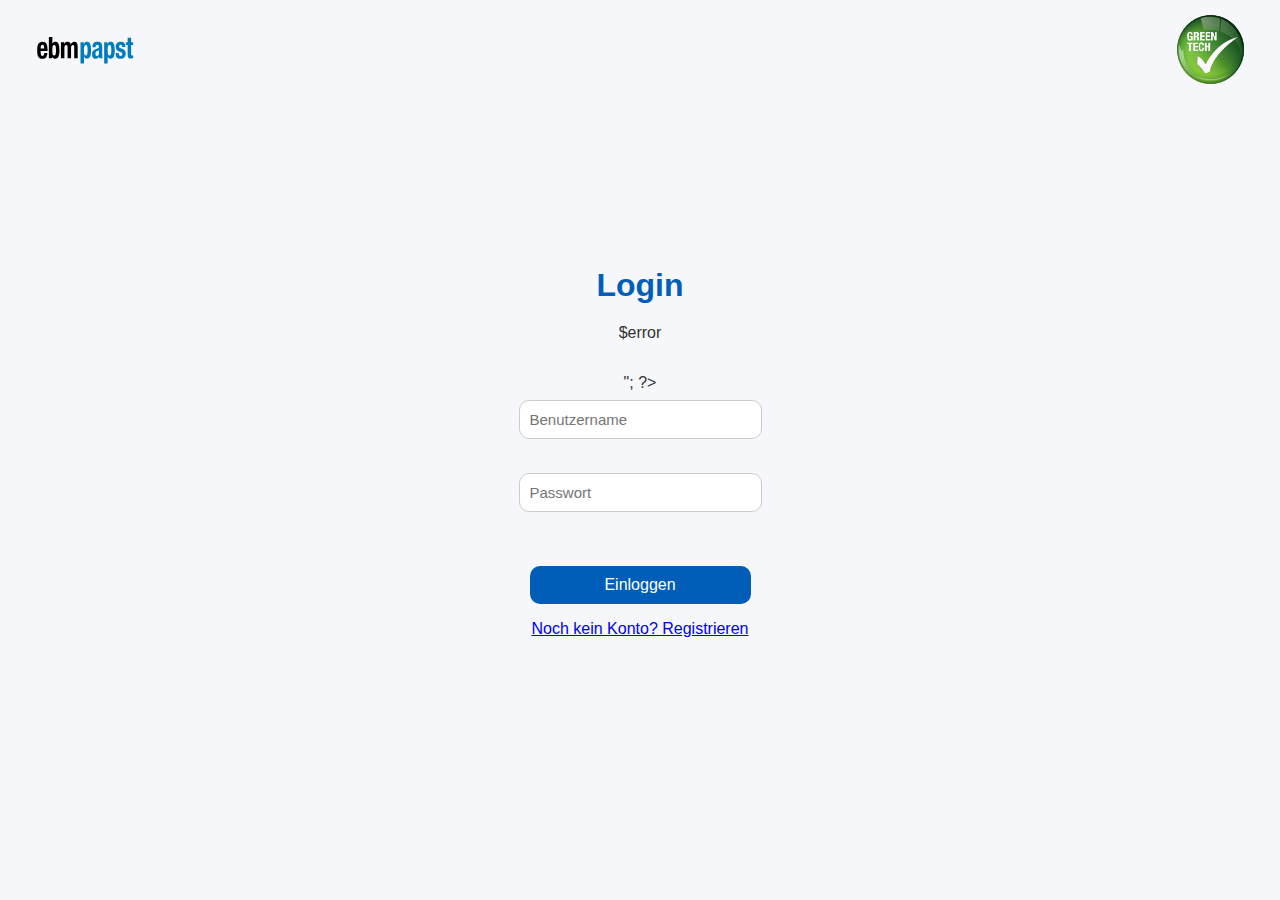
<file: Moritz_SQL/login.html>
<!DOCTYPE html>
<html lang="de">
<head>
    <meta charset="UTF-8">
    <title>Login</title>
    <link rel="stylesheet" href="style.css">
</head>
<body>
    <h1>Login</h1>
    <?php if ($error) echo "<p class='error'>$error</p>"; ?>
     <a href="https://www.ebmpapst.com/de/de/home.html" target="_blank">
            <img src="images/logo_ebmpapst.svg" alt="Logo" class="logo_ebmpapst">
     </a>
    <a href="https://www.ebmpapst.com/ch/de/industries/refrigeration/gas-and-oil.html?gad_source=1&gad_campaignid=1082961787&gbraid=0AAAAADBxLs-Bh15hT0gZGzmy69SCtKysH&gclid=Cj0KCQjw9obIBhCAARIsAGHm1mRrAdygzQA3tx0DiBtOuW0jEfJl8nNHKGRJZovtr6N517PVqgfRSpkaAhi1EALw_wcB" target="_blank">
            <img src="images/logo_greentech.png" alt="Logo" class="logo_greentech">
     </a>
    <a href="" target="_blank">
            <img src="images/logo_greentech.png" alt="Logo" class="logo_greentech">
     </a>
    <form method="POST">
        <input type="text" name="username" placeholder="Benutzername" required><br>
        <input type="password" name="password" placeholder="Passwort" required><br><br>
        <button type="submit">Einloggen</button>
    </form>
    <p><a href="register.php">Noch kein Konto? Registrieren</a></p>
</body>
</html>
</file>
<file: Moritz_SQL/style.css>
/* === Grundlayout === */
body {
  font-family: "Segoe UI", Arial, sans-serif;
  background-color: #f5f7fa;
  color: #333;
  display: flex;
  flex-direction: column;
  align-items: center;
  justify-content: center;
  height: 100vh;
  margin: 0;
}

/* === Haupt-Container === */
.container {
  background: #fff;
  padding: 40px 50px;
  border-radius: 20px;
  box-shadow: 0 4px 20px rgba(0, 0, 0, 0.05);
  text-align: center;
  width: 350px;
}

/* === Überschriften === */
h1 {
  color: #005eb8; /* ähnliches Blau wie im Screenshot */
  margin-bottom: 20px;
}

/* === Formular === */
form {
  display: flex;
  flex-direction: column;
  align-items: center;
}

input, select {
  width: 100%;
  padding: 10px;
  margin: 8px 0;
  border: 1px solid #ccc;
  border-radius: 10px;
  font-size: 15px;
  transition: 0.2s;
}

input:focus, select:focus {
  outline: none;
  border-color: #005eb8;
  box-shadow: 0 0 5px rgba(0, 94, 184, 0.2);
}

/* === Button === */
button {
  width: 100%;
  padding: 10px;
  margin-top: 10px;
  background-color: #005eb8;
  color: white;
  border: none;
  border-radius: 10px;
  font-size: 16px;
  cursor: pointer;
  transition: background 0.2s;
}

button:hover {
  background-color: #004a91;
}

.logo_ebmpapst {
  position: absolute;
  top: 10px;
  left: 10px;
  width: 150px;
  height: auto;
}

.logo_greentech {
  position: absolute;
  top: 10px;
  right: 30px;
  max-height: 80px;
}
</file>
